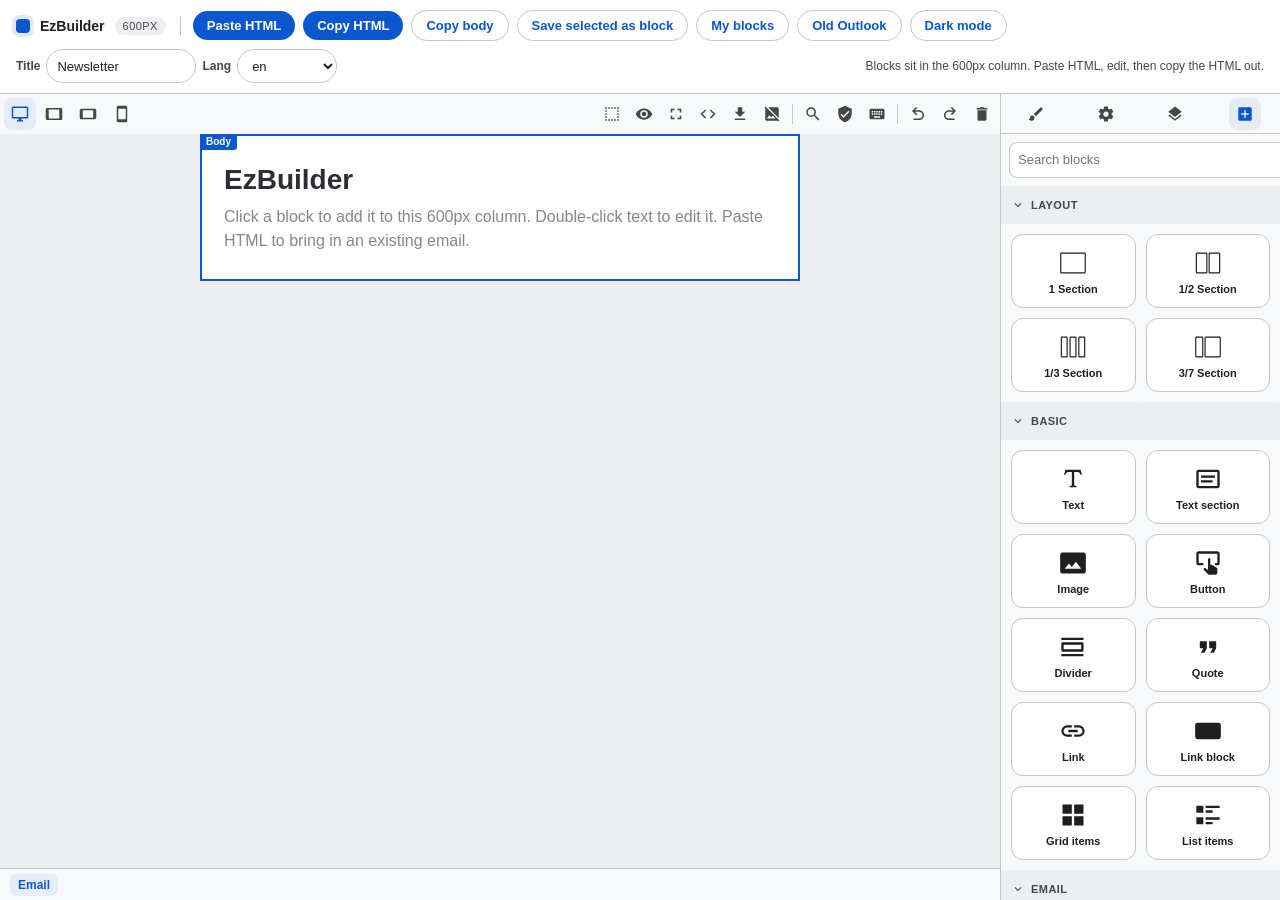
<file: index.html>
<!doctype html>
<html lang="en">
  <head>
    <meta charset="utf-8">
    <meta name="viewport" content="width=device-width, initial-scale=1">
    <title>EzBuilder</title>
    <script>
      (function () {
        var saved = '';
        try { saved = localStorage.getItem('newsletter-project-theme') || ''; } catch (err) { saved = ''; }
        var prefersDark = window.matchMedia && window.matchMedia('(prefers-color-scheme: dark)').matches;
        if (saved === 'dark' || (saved !== 'light' && prefersDark)) {
          document.documentElement.setAttribute('data-nl-theme', 'dark');
        }
      })();
    </script>
    <link rel="stylesheet" href="./css/app.css">
  </head>
  <body>
    <div id="app">
      <div id="nl-toolbar">
        <div class="brand">
          <span class="mark"></span>
          <span class="name">EzBuilder</span>
          <span class="width">600px</span>
        </div>
        <button type="button" id="nl-paste">Paste HTML</button>
        <button type="button" id="nl-copy">Copy HTML</button>
        <button type="button" id="nl-copy-body" class="secondary">Copy body</button>
        <button type="button" id="nl-save" class="secondary" title="Save the selection as one My block. Ctrl+click to select more than one.">Save selected as block</button>
        <button type="button" id="nl-mine" class="secondary">My blocks</button>
        <button type="button" id="nl-outlook" class="secondary" aria-pressed="false" aria-controls="nl-outlook-pane" title="Side preview of the Old Outlook copy of this email. Buttons are square. Copy body is unchanged.">Old Outlook</button>
        <button type="button" id="nl-theme" class="secondary" aria-pressed="false" title="Dark mode for the editor. The email page stays white.">Dark mode</button>
        <div class="nl-doc" title="Written into the head of Copy HTML. Paste HTML fills these in from the pasted email.">
          <label for="nl-email-title">Title</label>
          <input type="text" id="nl-email-title" class="nl-field" placeholder="Newsletter" maxlength="150" spellcheck="false">
          <label for="nl-email-lang">Lang</label>
          <select id="nl-email-lang" class="nl-field">
            <option value="en">en</option>
            <option value="es">es</option>
            <option value="pt">pt</option>
            <option value="fr">fr</option>
            <option value="de">de</option>
            <option value="it">it</option>
            <option value="nl">nl</option>
            <option value="custom">Custom…</option>
          </select>
          <input type="text" id="nl-email-lang-custom" class="nl-field" placeholder="es-MX" maxlength="20" spellcheck="false" aria-label="Custom language code" hidden>
        </div>
        <span class="hint">Blocks sit in the 600px column. Paste HTML, edit, then copy the HTML out.</span>
      </div>
      <div id="nl-workspace">
        <div id="ez-editor">
          <div id="ez-commands">
            <div id="ez-devices" role="toolbar" aria-label="Screen width">
              <button type="button" data-device="Desktop" title="Desktop"><svg viewBox="0 0 24 24"><path fill="currentColor" d="M21,16H3V4H21M21,2H3C1.89,2 1,2.89 1,4V16A2,2 0 0,0 3,18H10V20H8V22H16V20H14V18H21A2,2 0 0,0 23,16V4C23,2.89 22.1,2 21,2Z"/></svg></button>
              <button type="button" data-device="Tablet" title="Tablet"><svg viewBox="0 0 24 24"><path fill="currentColor" d="M19,18H5V6H19M21,4H3C1.89,4 1,4.89 1,6V18A2,2 0 0,0 3,20H21A2,2 0 0,0 23,18V6C23,4.89 22.1,4 21,4Z"/></svg></button>
              <button type="button" data-device="Mobile landscape" title="Mobile landscape"><svg viewBox="0 0 24 24"><path fill="currentColor" transform="rotate(90 12 12)" d="M17,19H7V5H17M17,1H7C5.89,1 5,1.89 5,3V21A2,2 0 0,0 7,23H17A2,2 0 0,0 19,21V3C19,1.89 18.1,1 17,1Z"/></svg></button>
              <button type="button" data-device="Mobile portrait" title="Mobile portrait"><svg viewBox="0 0 24 24"><path fill="currentColor" d="M17,19H7V5H17M17,1H7C5.89,1 5,1.89 5,3V21A2,2 0 0,0 7,23H17A2,2 0 0,0 19,21V3C19,1.89 18.1,1 17,1Z"/></svg></button>
            </div>
            <span id="ez-status" role="status"></span>
          </div>
          <div id="ez-options" role="toolbar" aria-label="Editor commands">
            <button type="button" id="ez-outlines" title="View components" aria-pressed="false"><svg viewBox="0 0 24 24"><path fill="currentColor" d="M15,5H17V3H15M15,21H17V19H15M11,5H13V3H11M19,5H21V3H19M19,9H21V7H19M19,21H21V19H19M19,13H21V11H19M19,17H21V15H19M3,5H5V3H3M3,9H5V7H3M3,13H5V11H3M3,17H5V15H3M3,21H5V19H3M11,21H13V19H11M7,21H9V19H7M7,5H9V3H7V5Z"/></svg></button>
            <button type="button" id="ez-preview" title="Preview" aria-pressed="false"><svg viewBox="0 0 24 24"><path fill="currentColor" d="M12,9A3,3 0 0,0 9,12A3,3 0 0,0 12,15A3,3 0 0,0 15,12A3,3 0 0,0 12,9M12,17A5,5 0 0,1 7,12A5,5 0 0,1 12,7A5,5 0 0,1 17,12A5,5 0 0,1 12,17M12,4.5C7,4.5 2.73,7.61 1,12C2.73,16.39 7,19.5 12,19.5C17,19.5 21.27,16.39 23,12C21.27,7.61 17,4.5 12,4.5Z"/></svg></button>
            <button type="button" id="ez-fullscreen" title="Fullscreen" aria-pressed="false"><svg viewBox="0 0 24 24"><path fill="currentColor" d="M5,5H10V7H7V10H5V5M14,5H19V10H17V7H14V5M17,14H19V19H14V17H17V14M10,17V19H5V14H7V17H10Z"/></svg></button>
            <button type="button" id="ez-code" title="Copy HTML"><svg viewBox="0 0 24 24"><path fill="currentColor" d="M14.6,16.6L19.2,12L14.6,7.4L16,6L22,12L16,18L14.6,16.6M9.4,16.6L4.8,12L9.4,7.4L8,6L2,12L8,18L9.4,16.6Z"/></svg></button>
            <button type="button" id="ez-import" title="Paste HTML"><svg viewBox="0 0 24 24"><path fill="currentColor" d="M5,20H19V18H5M19,9H15V3H9V9H5L12,16L19,9Z"/></svg></button>
            <button type="button" id="ez-images" title="Toggle images" aria-pressed="false"><svg viewBox="0 0 24 24"><path fill="currentColor" d="M21 17.2L6.8 3H19C20.1 3 21 3.9 21 5V17.2M20.7 22L19.7 21H5C3.9 21 3 20.1 3 19V4.3L2 3.3L3.3 2L22 20.7L20.7 22M16.8 18L12.9 14.1L11 16.5L8.5 13.5L5 18H16.8Z"/></svg></button>
            <span class="ez-opt-sep" aria-hidden="true"></span>
            <button type="button" id="ez-quick" title="Quick insert (Ctrl+K)" aria-haspopup="dialog"><svg viewBox="0 0 24 24"><path fill="currentColor" d="M9.5,3A6.5,6.5 0 0,1 16,9.5C16,11.11 15.41,12.59 14.44,13.73L14.71,14H15.5L20.5,19L19,20.5L14,15.5V14.71L13.73,14.44C12.59,15.41 11.11,16 9.5,16A6.5,6.5 0 0,1 3,9.5A6.5,6.5 0 0,1 9.5,3M9.5,5C7,5 5,7 5,9.5C5,12 7,14 9.5,14C12,14 14,12 14,9.5C14,7 12,5 9.5,5Z"/></svg></button>
            <button type="button" id="ez-check" title="Email check" aria-haspopup="dialog" aria-expanded="false"><svg viewBox="0 0 24 24"><path fill="currentColor" d="M12,1L3,5V11C3,16.55 6.84,21.74 12,23C17.16,21.74 21,16.55 21,11V5L12,1M10,17L6,13L7.41,11.59L10,14.17L16.59,7.58L18,9L10,17Z"/></svg><span class="ez-count" id="ez-check-count" hidden></span></button>
            <button type="button" id="ez-keys" title="Keyboard shortcuts (?)" aria-haspopup="dialog"><svg viewBox="0 0 24 24"><path fill="currentColor" d="M19,10H17V8H19M19,13H17V11H19M16,10H14V8H16M16,13H14V11H16M16,17H8V15H16M7,10H5V8H7M7,13H5V11H7M8,11H10V13H8M8,8H10V10H8M11,11H13V13H11M11,8H13V10H11M20,5H4C2.89,5 2,5.89 2,7V17A2,2 0 0,0 4,19H20A2,2 0 0,0 22,17V7C22,5.89 21.1,5 20,5Z"/></svg></button>
            <span class="ez-opt-sep" aria-hidden="true"></span>
            <button type="button" id="ez-undo" title="Undo"><svg viewBox="0 0 24 24"><path fill="currentColor" d="M20 13.5C20 17.09 17.09 20 13.5 20H6V18H13.5C16 18 18 16 18 13.5S16 9 13.5 9H7.83L10.91 12.09L9.5 13.5L4 8L9.5 2.5L10.92 3.91L7.83 7H13.5C17.09 7 20 9.91 20 13.5Z"/></svg></button>
            <button type="button" id="ez-redo" title="Redo"><svg viewBox="0 0 24 24"><path fill="currentColor" d="M10.5 18H18V20H10.5C6.91 20 4 17.09 4 13.5S6.91 7 10.5 7H16.17L13.08 3.91L14.5 2.5L20 8L14.5 13.5L13.09 12.09L16.17 9H10.5C8 9 6 11 6 13.5S8 18 10.5 18Z"/></svg></button>
            <button type="button" id="ez-clear" title="Clear canvas"><svg viewBox="0 0 24 24"><path fill="currentColor" d="M19,4H15.5L14.5,3H9.5L8.5,4H5V6H19M6,19A2,2 0 0,0 8,21H16A2,2 0 0,0 18,19V7H6V19Z"/></svg></button>
          </div>
          <div id="ez-views" role="tablist" aria-label="Block details">
            <button type="button" id="ez-tab-edit" data-tab="edit" role="tab" aria-controls="ez-panel-edit" title="Edit"><svg viewBox="0 0 24 24"><path fill="currentColor" d="M20.71,4.63L19.37,3.29C19,2.9 18.35,2.9 17.96,3.29L9,12.25L11.75,15L20.71,6.04C21.1,5.65 21.1,5 20.71,4.63M7,14A3,3 0 0,0 4,17C4,18.31 2.84,19 2,19C2.92,20.22 4.5,21 6,21A4,4 0 0,0 10,17A3,3 0 0,0 7,14Z"/></svg></button>
            <button type="button" id="ez-tab-config" data-tab="config" role="tab" aria-controls="ez-panel-config" title="Config"><svg viewBox="0 0 24 24"><path fill="currentColor" d="M12,15.5A3.5,3.5 0 0,1 8.5,12A3.5,3.5 0 0,1 12,8.5A3.5,3.5 0 0,1 15.5,12A3.5,3.5 0 0,1 12,15.5M19.43,12.97C19.47,12.65 19.5,12.33 19.5,12C19.5,11.67 19.47,11.34 19.43,11L21.54,9.37C21.73,9.22 21.78,8.95 21.66,8.73L19.66,5.27C19.54,5.05 19.27,4.96 19.05,5.05L16.56,6.05C16.04,5.66 15.5,5.32 14.87,5.07L14.5,2.42C14.46,2.18 14.25,2 14,2H10C9.75,2 9.54,2.18 9.5,2.42L9.13,5.07C8.5,5.32 7.96,5.66 7.44,6.05L4.95,5.05C4.73,4.96 4.46,5.05 4.34,5.27L2.34,8.73C2.21,8.95 2.27,9.22 2.46,9.37L4.57,11C4.53,11.34 4.5,11.67 4.5,12C4.5,12.33 4.53,12.65 4.57,12.97L2.46,14.63C2.27,14.78 2.21,15.05 2.34,15.27L4.34,18.73C4.46,18.95 4.73,19.03 4.95,18.95L7.44,17.94C7.96,18.34 8.5,18.68 9.13,18.93L9.5,21.58C9.54,21.82 9.75,22 10,22H14C14.25,22 14.46,21.82 14.5,21.58L14.87,18.93C15.5,18.67 16.04,18.34 16.56,17.94L19.05,18.95C19.27,19.03 19.54,18.95 19.66,18.73L21.66,15.27C21.78,15.05 21.73,14.78 21.54,14.63L19.43,12.97Z"/></svg></button>
            <button type="button" id="ez-tab-layers" data-tab="layers" role="tab" aria-controls="ez-panel-layers" title="Layers"><svg viewBox="0 0 24 24"><path fill="currentColor" d="M12,16L19.36,10.27L21,9L12,2L3,9L4.63,10.27M12,18.54L4.62,12.81L3,14.07L12,21.07L21,14.07L19.37,12.8L12,18.54Z"/></svg></button>
            <button type="button" id="ez-tab-blocks" data-tab="blocks" class="is-on" role="tab" aria-controls="ez-panel-blocks" title="Blocks"><svg viewBox="0 0 24 24"><path fill="currentColor" d="M17,13H13V17H11V13H7V11H11V7H13V11H17M19,3H5C3.89,3 3,3.89 3,5V19A2,2 0 0,0 5,21H19A2,2 0 0,0 21,19V5C21,3.89 20.1,3 19,3Z"/></svg></button>
          </div>
          <div id="ez-views-body">
            <div id="ez-panel-edit" class="ez-panel" role="tabpanel" hidden></div>
            <div id="ez-panel-config" class="ez-panel" role="tabpanel" hidden></div>
            <div id="ez-panel-layers" class="ez-panel" role="tabpanel" hidden></div>
            <div id="ez-panel-blocks" class="ez-panel" role="tabpanel"></div>
          </div>
          <button type="button" id="ez-preview-off" title="Exit preview (Esc)" aria-label="Exit preview" hidden><svg viewBox="0 0 24 24"><path fill="currentColor" d="M11.83,9L15,12.16C15,12.11 15,12.05 15,12A3,3 0 0,0 12,9C11.94,9 11.89,9 11.83,9M7.53,9.8L9.08,11.35C9.03,11.56 9,11.77 9,12A3,3 0 0,0 12,15C12.22,15 12.44,14.97 12.65,14.92L14.2,16.47C13.53,16.8 12.79,17 12,17A5,5 0 0,1 7,12C7,11.21 7.2,10.47 7.53,9.8M2,4.27L4.28,6.55L4.73,7C3.08,8.3 1.78,10 1,12C2.73,16.39 7,19.5 12,19.5C13.55,19.5 15.03,19.2 16.38,18.66L16.81,19.08L19.73,22L21,20.73L3.27,3M12,7A5,5 0 0,1 17,12C17,12.64 16.87,13.26 16.64,13.82L19.57,16.75C21.07,15.5 22.27,13.86 23,12C21.27,7.61 17,4.5 12,4.5C10.6,4.5 9.26,4.75 8,5.2L10.17,7.35C10.74,7.13 11.35,7 12,7Z"/></svg></button>
          <nav id="ez-crumbs" aria-label="Selected block path"></nav>
          <div id="ez-canvas-wrap">
            <iframe id="ez-frame" title="Email canvas"></iframe>
          </div>
        </div>
        <aside id="nl-outlook-pane" hidden>
          <div class="nl-outlook-bar">
            <div class="nl-outlook-title">
              <strong>Old Outlook</strong>
              <button type="button" id="nl-outlook-close" aria-label="Close Old Outlook preview">×</button>
            </div>
            <span>Square buttons. This is the Outlook copy of the email, not a live Word window.</span>
          </div>
          <iframe id="nl-outlook-frame" title="Old Outlook preview" sandbox="allow-same-origin"></iframe>
        </aside>
      </div>
    </div>
    <div id="ez-toasts" aria-live="polite" aria-atomic="false"></div>
    <div id="ez-modal" hidden>
      <div class="ez-mdl-dialog" role="dialog" aria-modal="true">
        <div class="ez-modal-bar">
          <strong id="ez-modal-title">Paste HTML</strong>
          <button type="button" id="ez-modal-x" aria-label="Close">×</button>
        </div>
        <div id="ez-modal-body"></div>
      </div>
    </div>
    <script src="./js/blocks.js"></script>
    <script src="./js/mail.js"></script>
    <script src="./js/editor.js"></script>
    <script src="./js/studio.js"></script>
    <script>
      (function () {
        var key = 'newsletter-project-theme';
        var root = document.documentElement;
        var button = document.getElementById('nl-theme');
        function darkOn() { return root.getAttribute('data-nl-theme') === 'dark'; }
        function paintButton() {
          if (!button) return;
          var on = darkOn();
          button.setAttribute('aria-pressed', on ? 'true' : 'false');
          button.classList.toggle('is-on', on);
        }
        function setTheme(on) {
          if (on) root.setAttribute('data-nl-theme', 'dark');
          else root.removeAttribute('data-nl-theme');
          try { localStorage.setItem(key, on ? 'dark' : 'light'); } catch (err) {}
          paintButton();
          document.dispatchEvent(new CustomEvent('nl-theme'));
        }
        paintButton();
        if (button) button.addEventListener('click', function () { setTheme(!darkOn()); });
      })();
    </script>
  </body>
</html>
</file>
<file: css/app.css>
:root {
  --nl-primary: #0b57d0;
  --nl-on-primary: #ffffff;
  --nl-primary-container: #d3e3fd;
  --nl-surface: #f8f9fa;
  --nl-surface-low: #f3f4f6;
  --nl-surface-container: #eceef1;
  --nl-surface-high: #e3e5e8;
  --nl-on-surface: #1f1f1f;
  --nl-on-surface-variant: #444746;
  --nl-outline: #747775;
  --nl-outline-variant: #c4c7c5;
  --nl-on-primary-container: #041e49;
  --nl-primary-hover: #0842a0;
  --nl-primary-soft: rgba(11, 87, 208, 0.08);
  --nl-primary-ring: rgba(11, 87, 208, 0.12);
  --nl-toolbar-bg: #fff;
  --nl-block: #fff;
  --nl-block-hover: #eef3fd;
  --nl-field: #fff;
  --nl-canvas: #eceef1;
  --nl-danger: #b3261e;
  --nl-font: Roboto, "Segoe UI", Helvetica, Arial, sans-serif;
}

html[data-nl-theme="dark"] {
  color-scheme: dark;
  --nl-primary: #a8c7fa;
  --nl-on-primary: #062e6f;
  --nl-primary-container: #0842a0;
  --nl-on-primary-container: #d3e3fd;
  --nl-primary-hover: #d3e3fd;
  --nl-primary-soft: rgba(168, 199, 250, 0.16);
  --nl-primary-ring: rgba(168, 199, 250, 0.2);
  --nl-surface: #111318;
  --nl-surface-low: #191c22;
  --nl-surface-container: #1e2128;
  --nl-surface-high: #282b33;
  --nl-on-surface: #e3e2e6;
  --nl-on-surface-variant: #c4c6cf;
  --nl-outline: #8e9099;
  --nl-outline-variant: #44474e;
  --nl-toolbar-bg: #191c22;
  --nl-block: #1e2128;
  --nl-block-hover: #2a3348;
  --nl-field: #111318;
  --nl-canvas: #1e2128;
}

html, body, #app {
  height: 100%;
  margin: 0;
  background: var(--nl-surface);
  color: var(--nl-on-surface);
  font-family: var(--nl-font);
}

#app {
  display: flex;
  flex-direction: column;
  min-height: 0;
}

#nl-toolbar {
  display: flex;
  flex-wrap: wrap;
  gap: 8px;
  align-items: center;
  padding: 10px 16px;
  background: var(--nl-toolbar-bg);
  border-bottom: 1px solid var(--nl-outline-variant);
}

#nl-toolbar .brand {
  display: flex;
  align-items: center;
  gap: 10px;
  margin-right: 4px;
  padding-right: 14px;
  border-right: 1px solid var(--nl-outline-variant);
}

#nl-toolbar .mark {
  width: 14px;
  height: 14px;
  border-radius: 4px;
  background: var(--nl-primary);
  box-shadow: 0 0 0 4px var(--nl-primary-ring);
}

#nl-toolbar .name { font-size: 14px; font-weight: 650; }
#nl-toolbar .width {
  font-size: 11px;
  letter-spacing: 0.04em;
  text-transform: uppercase;
  color: var(--nl-on-surface-variant);
  background: var(--nl-surface-container);
  border-radius: 999px;
  padding: 3px 8px;
}

#nl-toolbar button, .nl-btn {
  background: var(--nl-primary);
  color: var(--nl-on-primary);
  border: 0;
  border-radius: 20px;
  padding: 8px 14px;
  cursor: pointer;
  font: 600 13px/1 var(--nl-font);
}

#nl-toolbar button:hover, .nl-btn:hover { background: var(--nl-primary-hover); }

#nl-toolbar button.secondary {
  background: transparent;
  color: var(--nl-primary);
  border: 1px solid var(--nl-outline-variant);
}

#nl-toolbar button.secondary:hover,
#nl-toolbar button.secondary.is-on {
  background: var(--nl-primary-soft);
}

#nl-toolbar button.secondary.is-on {
  background: var(--nl-primary-container);
  border-color: var(--nl-primary);
  color: var(--nl-on-primary-container);
}

#nl-toolbar .nl-doc {
  display: flex;
  align-items: center;
  gap: 6px;
  color: var(--nl-on-surface-variant);
  font: 600 12px/1 var(--nl-font);
}

#nl-toolbar .nl-doc input,
#nl-toolbar .nl-doc select {
  height: 34px;
  padding: 0 10px;
  border-radius: 20px;
  font-weight: 400;
}

#nl-email-title { width: 150px; }
#nl-email-lang-custom { width: 72px; }
#nl-email-lang-custom[hidden] { display: none; }
#nl-email-lang-custom[aria-invalid="true"] { border-color: var(--nl-danger); }

#nl-toolbar .hint {
  margin-left: auto;
  color: var(--nl-on-surface-variant);
  font-size: 12px;
}

#nl-workspace {
  flex: 1;
  min-height: 0;
  display: flex;
  align-items: stretch;
}

#ez-editor {
  position: relative;
  flex: 1;
  min-width: 0;
  min-height: 0;
  background: var(--nl-surface);
  color: var(--nl-on-surface);
}

#ez-commands,
#ez-options,
#ez-views,
#ez-views-body {
  box-shadow: none;
  background: var(--nl-surface);
}

#ez-commands {
  position: absolute;
  left: 0;
  top: 0;
  z-index: 4;
  display: flex;
  align-items: center;
  width: calc(100% - 280px);
  height: 40px;
  padding: 0 150px 0 4px;
  box-sizing: border-box;
}

#ez-options {
  position: absolute;
  top: 0;
  right: 280px;
  z-index: 5;
  display: flex;
  align-items: center;
  height: 40px;
  padding-right: 2px;
}

#ez-views {
  position: absolute;
  top: 0;
  right: 0;
  z-index: 5;
  display: flex;
  align-items: center;
  justify-content: space-around;
  width: 280px;
  height: 40px;
  border-bottom: 1px solid var(--nl-outline-variant);
  border-left: 1px solid var(--nl-outline-variant);
  box-sizing: border-box;
}

#ez-views-body {
  position: absolute;
  top: 40px;
  right: 0;
  z-index: 4;
  width: 280px;
  height: calc(100% - 40px);
  border-left: 1px solid var(--nl-outline-variant);
  box-sizing: border-box;
  overflow: hidden;
}

#ez-canvas-wrap {
  position: absolute;
  left: 0;
  top: 40px;
  width: calc(100% - 280px);
  height: calc(100% - 72px);
  overflow: auto;
  background: var(--nl-canvas);
}

#ez-editor.is-preview #ez-commands,
#ez-editor.is-preview #ez-options,
#ez-editor.is-preview #ez-views,
#ez-editor.is-preview #ez-crumbs,
#ez-editor.is-preview #ez-views-body {
  display: none !important;
}

#ez-preview-off[hidden] { display: none !important; }
#ez-preview-off {
  position: absolute;
  top: 10px;
  left: 10px;
  z-index: 20;
  width: 36px;
  height: 36px;
  padding: 6px;
  border: 1px solid var(--nl-outline-variant);
  border-radius: 6px;
  background: var(--nl-toolbar-bg);
  color: var(--nl-on-surface);
  cursor: pointer;
  box-shadow: 0 2px 8px rgba(0, 0, 0, 0.18);
}
#ez-preview-off svg { width: 22px; height: 22px; display: block; }

#ez-editor.is-preview #ez-canvas-wrap {
  top: 0;
  width: 100%;
  height: 100%;
}

#ez-devices { display: flex; align-items: center; gap: 2px; }

#ez-commands button,
#ez-options button,
#ez-views button {
  display: inline-flex;
  align-items: center;
  justify-content: center;
  width: 32px;
  height: 32px;
  padding: 0;
  border: 0;
  border-radius: 8px;
  background: transparent;
  color: var(--nl-on-surface-variant);
  cursor: pointer;
}

#ez-commands button svg,
#ez-options button svg,
#ez-views button svg {
  width: 18px;
  height: 18px;
  display: block;
}

#ez-commands button:hover,
#ez-options button:hover,
#ez-views button:hover { color: var(--nl-primary); }

#ez-commands button.is-on,
#ez-options button.is-on,
#ez-views button.is-on {
  color: var(--nl-primary);
  background: var(--nl-primary-soft);
  box-shadow: none;
}

/* Kept for screen readers; the toasts show the same notes on screen. */
#ez-status {
  position: absolute;
  width: 1px;
  height: 1px;
  overflow: hidden;
  clip: rect(0 0 0 0);
  white-space: nowrap;
}

#ez-frame {
  width: 100%;
  height: 100%;
  border: 0;
  background: transparent;
  display: block;
}

#ez-frame.is-fixed {
  width: var(--ez-device, 480px);
  max-width: calc(100% - 24px);
  margin: 16px auto;
  height: calc(100% - 32px);
  background: #fff;
  box-shadow: 0 1px 4px rgba(0, 0, 0, 0.18);
}

.ez-panel {
  height: 100%;
  overflow: auto;
  box-sizing: border-box;
}

.ez-panel[hidden] { display: none !important; }

#ez-panel-edit,
#ez-panel-layers,
#ez-panel-blocks { padding: 0; }

#ez-panel-config { padding: 10px 8px 18px; }

#ez-views-body::-webkit-scrollbar,
.ez-panel::-webkit-scrollbar { width: 10px; }

#ez-views-body::-webkit-scrollbar-thumb,
.ez-panel::-webkit-scrollbar-thumb {
  background: var(--nl-outline-variant);
  border-radius: 99px;
}

.ez-sector { border-bottom: 1px solid var(--nl-outline-variant); }

.ez-sector-title,
.ez-category-title {
  display: flex;
  align-items: center;
  gap: 6px;
  width: 100%;
  margin: 0;
  padding: 12px 10px;
  border: 0;
  background: var(--nl-surface-container);
  color: var(--nl-on-surface-variant);
  text-align: left;
  cursor: pointer;
  font: 650 11px/1 var(--nl-font);
  letter-spacing: 0.04em;
  text-transform: uppercase;
}

.ez-sector-title svg,
.ez-category-title svg {
  width: 14px;
  height: 14px;
  flex: 0 0 auto;
  fill: currentColor;
  transition: transform 0.12s ease;
}

.ez-sector-title svg.is-shut,
.ez-category-title svg.is-shut { transform: rotate(-90deg); }

.ez-sector-body {
  display: flex;
  flex-wrap: wrap;
  align-content: flex-start;
  padding: 8px 4px 2px;
  box-sizing: border-box;
}

.ez-sector-body[hidden],
.ez-blocks-grid[hidden] { display: none !important; }

.ez-sector-body > .ez-note {
  width: 100%;
  margin: 0 6px 8px;
  box-sizing: border-box;
}

#ez-panel-edit .ez-field {
  width: 50%;
  box-sizing: border-box;
  margin: 0 0 8px;
  padding: 0 5px;
}

#ez-panel-edit .ez-field.ez-wide { width: 100%; }

#ez-panel-edit .nl-field,
#ez-panel-config .nl-field {
  height: 28px;
  padding: 4px 8px;
  font-size: 12px;
}

#ez-panel-config .ez-field {
  display: flex;
  flex-direction: row;
  align-items: center;
  gap: 8px;
  margin: 0 0 8px;
}

#ez-panel-config .ez-field > span {
  flex: 0 0 38%;
  min-width: 0;
}

#ez-panel-config .ez-field > .nl-field,
#ez-panel-config .ez-field > .ez-color,
#ez-panel-config .ez-field > .ez-row,
#ez-panel-config .ez-field > .ez-control {
  flex: 1;
  min-width: 0;
}

#ez-panel-config .nl-btn,
#ez-panel-config .ez-danger {
  width: 100%;
  margin-top: 6px;
}

.ez-sides {
  display: grid;
  grid-template-columns: repeat(4, 1fr);
  gap: 4px;
}

.ez-sides input { text-align: center; padding: 4px 2px; }

.ez-radios {
  display: flex;
  overflow: hidden;
  border: 1px solid var(--nl-outline-variant);
  border-radius: 8px;
  background: var(--nl-field);
}

.ez-radios button {
  flex: 1;
  height: 28px;
  border: 0;
  border-right: 1px solid var(--nl-outline-variant);
  background: transparent;
  color: var(--nl-on-surface-variant);
  cursor: pointer;
  font: 600 11px/1 var(--nl-font);
}

.ez-radios button:last-child { border-right: 0; }

.ez-radios button svg {
  width: 16px;
  height: 16px;
  display: block;
  margin: 0 auto;
  fill: currentColor;
}

.ez-radios button.is-on {
  background: var(--nl-primary-soft);
  color: var(--nl-primary);
}

.ez-layer {
  display: flex;
  align-items: center;
  gap: 2px;
  width: 100%;
  min-height: 28px;
  padding-right: 4px;
  box-sizing: border-box;
}

.ez-layer:hover { background: var(--nl-surface-low); }
.ez-layer.is-on { background: var(--nl-primary-soft); }
.ez-layer.is-before { box-shadow: inset 0 2px 0 var(--nl-primary); }
.ez-layer.is-after { box-shadow: inset 0 -2px 0 var(--nl-primary); }
.ez-layer.is-into { box-shadow: inset 0 0 0 2px var(--nl-primary); }
.ez-layer[draggable="true"] { cursor: grab; }

.ez-twist, .ez-layer-name, .ez-eye {
  border: 0;
  background: transparent;
  color: inherit;
  cursor: pointer;
  font: 12px/1.3 var(--nl-font);
}

.ez-twist { width: 18px; padding: 4px 0; color: var(--nl-on-surface-variant); }
.ez-layer-name { flex: 1; text-align: left; padding: 4px; }
.ez-layer.is-on .ez-layer-name { color: var(--nl-primary); font-weight: 650; }

.ez-eye {
  width: 22px;
  height: 22px;
  padding: 0;
  color: var(--nl-on-surface-variant);
}

.ez-eye svg { width: 15px; height: 15px; display: block; margin: 0 auto; fill: currentColor; }
.ez-eye.is-off { opacity: 0.35; }

.ez-block-search {
  display: block;
  width: calc(100% - 16px);
  margin: 8px;
  box-sizing: border-box;
}

.ez-blocks-grid {
  display: flex;
  flex-wrap: wrap;
  padding: 5px;
  box-sizing: border-box;
}

.ez-block {
  display: flex;
  flex-direction: column;
  align-items: center;
  justify-content: center;
  gap: 6px;
  width: calc(50% - 10px);
  margin: 5px;
  min-height: 74px;
  padding: 12px 8px 10px;
  box-sizing: border-box;
  border-radius: 12px;
  border: 1px solid var(--nl-outline-variant);
  background: var(--nl-block);
  color: var(--nl-on-surface);
  cursor: grab;
  font: 600 11px/1.2 var(--nl-font);
}

.ez-block svg { width: 28px; height: 28px; display: block; }

.ez-block-label { text-align: center; }

.ez-block:hover {
  border-color: var(--nl-primary);
  background: var(--nl-block-hover);
  color: var(--nl-primary);
}

.ez-block-mine {
  width: calc(100% - 10px);
  min-height: 44px;
  flex-direction: row;
  justify-content: flex-start;
  gap: 10px;
  padding: 8px 12px;
}

.ez-block-mine .ez-block-label { text-align: left; }

.ez-danger {
  background: transparent;
  color: var(--nl-danger);
  border: 1px solid var(--nl-outline-variant);
  border-radius: 999px;
  padding: 8px 10px;
  cursor: pointer;
  font: 600 12px/1 var(--nl-font);
}

.nl-field, .ez-field input, .ez-field select, .ez-field textarea {
  width: 100%;
  box-sizing: border-box;
  background: var(--nl-field);
  color: var(--nl-on-surface);
  border: 1px solid var(--nl-outline-variant);
  border-radius: 8px;
  padding: 8px;
  font: 13px/1.4 var(--nl-font);
}

.ez-field {
  display: flex;
  flex-direction: column;
  gap: 4px;
  margin: 0 0 10px;
  font-size: 12px;
  color: var(--nl-on-surface-variant);
}

.ez-field-title,
.ez-side-label {
  font-size: 11px;
  line-height: 1.2;
  color: var(--nl-on-surface-variant);
}

.ez-side-label {
  font-size: 10px;
  letter-spacing: 0.04em;
  text-transform: uppercase;
}

.ez-control {
  position: relative;
  display: flex;
  align-items: stretch;
  min-width: 0;
  background: var(--nl-field);
  border: 1px solid var(--nl-outline-variant);
  border-radius: 8px;
  overflow: hidden;
}

.ez-field .ez-control input,
.ez-field .ez-control select {
  width: 100%;
  min-width: 0;
  height: 28px;
  margin: 0;
  border: 0;
  border-radius: 0;
  background: transparent;
  color: var(--nl-on-surface);
  padding: 4px 8px;
  font: 12px/1.3 var(--nl-font);
  box-sizing: border-box;
}

.ez-field .ez-control input[type="number"] {
  -moz-appearance: textfield;
  appearance: textfield;
}

.ez-field .ez-control input[type="number"]::-webkit-outer-spin-button,
.ez-field .ez-control input[type="number"]::-webkit-inner-spin-button {
  -webkit-appearance: none;
  margin: 0;
}

.ez-select select,
.ez-unit select {
  cursor: pointer;
  appearance: none;
  -webkit-appearance: none;
}

.ez-select select { padding-right: 22px; }

.ez-unit input { flex: 1; padding-right: 2px; }

.ez-unit select,
.ez-unit-fixed {
  flex: 0 0 46px;
  width: 46px !important;
  border-left: 1px solid var(--nl-outline-variant) !important;
  padding: 0 14px 0 4px !important;
  text-align: left;
}

.ez-unit-fixed {
  display: flex;
  align-items: center;
  color: var(--nl-on-surface-variant);
  font: 11px/1 var(--nl-font);
}

.ez-unit-lock:after { display: none; }

.ez-select:after,
.ez-unit:after {
  content: "";
  position: absolute;
  right: 7px;
  top: 50%;
  width: 0;
  height: 0;
  margin-top: -2px;
  border-left: 4px solid transparent;
  border-right: 4px solid transparent;
  border-top: 5px solid var(--nl-on-surface-variant);
  pointer-events: none;
}

.ez-color-field input[type="color"] {
  flex: 0 0 28px;
  width: 28px !important;
  height: 28px;
  padding: 3px !important;
  border: 0;
  border-left: 1px solid var(--nl-outline-variant) !important;
  background: transparent;
  cursor: pointer;
}

.ez-asset-btn {
  flex: 0 0 30px;
  width: 30px;
  border: 0;
  border-left: 1px solid var(--nl-outline-variant);
  background: transparent;
  color: var(--nl-on-surface-variant);
  cursor: pointer;
  padding: 0;
}

.ez-asset-btn svg { width: 16px; height: 16px; display: block; margin: 0 auto; fill: currentColor; }
.ez-asset-btn:hover { color: var(--nl-primary); background: var(--nl-primary-soft); }

.ez-sides {
  display: grid;
  grid-template-columns: 1fr 1fr;
  gap: 6px 8px;
}

.ez-side { display: flex; flex-direction: column; gap: 3px; min-width: 0; }

.ez-color { display: flex; gap: 6px; align-items: center; }
.ez-color input[type="color"] { width: 36px; height: 32px; padding: 0; border: 0; background: transparent; }
.ez-color .nl-field { flex: 1; }

.ez-am { display: flex; flex-direction: column; gap: 12px; min-width: 0; }
.ez-am-add { display: flex; gap: 8px; align-items: stretch; width: 100%; }
.ez-am-add .ez-am-url { flex: 1 1 auto; min-width: 0; border-radius: 10px; transition: border-color .14s ease, box-shadow .14s ease; }
.ez-am-add .ez-am-url:focus-within { border-color: var(--nl-primary); box-shadow: 0 0 0 3px var(--nl-primary-ring, rgba(11, 87, 208, .2)); }
.ez-am-add .ez-am-url input {
  flex: 1 1 auto;
  width: 100%;
  min-width: 0;
  height: 38px;
  margin: 0;
  padding: 0 12px;
  border: 0;
  outline: 0;
  background: transparent;
  color: var(--nl-on-surface);
  font: 13px/1.3 var(--nl-font);
  box-sizing: border-box;
}
.ez-am-add .ez-am-url input:focus-visible { outline: 0; }
.ez-am-add .nl-btn { flex: 0 0 auto; white-space: nowrap; }
.ez-am-bar { display: flex; align-items: center; justify-content: space-between; gap: 10px; min-height: 30px; }
.ez-am-bar[hidden] { display: none; }
.ez-am-count { color: var(--nl-on-surface-variant); font-size: 12px; }
.ez-am-search {
  width: 220px;
  height: 30px;
  padding: 0 10px;
  box-sizing: border-box;
  border: 1px solid var(--nl-outline-variant);
  border-radius: 8px;
  background: var(--nl-field);
  color: var(--nl-on-surface);
  font: 12px var(--nl-font);
}
.ez-am-search[hidden] { display: none; }

.ez-am-grid {
  display: grid;
  grid-template-columns: repeat(auto-fill, minmax(150px, 1fr));
  gap: 12px;
  max-height: 46vh;
  overflow: auto;
  padding: 2px;
}
.ez-am-grid:empty { display: none; }

.ez-am-card {
  position: relative;
  min-width: 0;
  border: 1px solid var(--nl-outline-variant);
  border-radius: 12px;
  background: var(--nl-surface);
  overflow: hidden;
  transition: border-color .14s ease, box-shadow .14s ease, transform .14s ease;
}
.ez-am-card:hover { border-color: var(--nl-primary); box-shadow: 0 4px 14px rgba(0, 0, 0, .12); transform: translateY(-1px); }
.ez-am-pick {
  display: flex;
  flex-direction: column;
  width: 100%;
  padding: 0;
  border: 0;
  background: transparent;
  color: inherit;
  font: inherit;
  text-align: left;
  cursor: pointer;
}
.ez-am-pick:focus-visible { outline: 2px solid var(--nl-primary); outline-offset: -2px; border-radius: 12px; }
.ez-am-thumb {
  position: relative;
  display: flex;
  align-items: center;
  justify-content: center;
  height: 112px;
  padding: 8px;
  box-sizing: border-box;
  /* checkerboard so transparent PNGs read clearly */
  background-color: #fff;
  background-image:
    linear-gradient(45deg, #eceef1 25%, transparent 25%),
    linear-gradient(-45deg, #eceef1 25%, transparent 25%),
    linear-gradient(45deg, transparent 75%, #eceef1 75%),
    linear-gradient(-45deg, transparent 75%, #eceef1 75%);
  background-size: 14px 14px;
  background-position: 0 0, 0 7px, 7px -7px, -7px 0;
  border-bottom: 1px solid var(--nl-outline-variant);
}
.ez-am-img {
  display: block;
  width: 100%;
  height: 100%;
  object-fit: contain;
  opacity: 0;
  transition: opacity .2s ease;
}
.ez-am-thumb.is-loaded .ez-am-img { opacity: 1; }
.ez-am-thumb.is-broken .ez-am-img { display: none; }
.ez-am-thumb.is-broken { background: var(--nl-surface-high); }
.ez-am-thumb.is-broken::after {
  content: "Image unavailable";
  color: var(--nl-on-surface-variant);
  font-size: 11px;
}
.ez-am-used {
  position: absolute;
  left: 6px;
  bottom: 6px;
  padding: 1px 7px;
  border-radius: 10px;
  background: rgba(11, 87, 208, .9);
  color: #fff;
  font: 600 10px/16px var(--nl-font);
}
.ez-am-name,
.ez-am-dim {
  display: block;
  overflow: hidden;
  white-space: nowrap;
  text-overflow: ellipsis;
}
.ez-am-pick .ez-am-name { padding: 8px 10px 0; font-size: 12px; font-weight: 600; color: var(--nl-on-surface); }
.ez-am-pick .ez-am-dim { padding: 2px 10px 9px; font-size: 11px; color: var(--nl-on-surface-variant); }
.ez-am-tools {
  position: absolute;
  top: 6px;
  right: 6px;
  display: flex;
  gap: 4px;
  opacity: .0;
  transition: opacity .14s ease;
}
.ez-am-card:hover .ez-am-tools,
.ez-am-card:focus-within .ez-am-tools { opacity: 1; }
@media (hover: none) { .ez-am-tools { opacity: 1; } }
.ez-am-tools button {
  width: 28px;
  height: 28px;
  padding: 5px;
  border: 0;
  border-radius: 8px;
  background: rgba(20, 22, 26, .72);
  color: #fff;
  cursor: pointer;
  backdrop-filter: blur(4px);
}
.ez-am-tools button svg { display: block; width: 18px; height: 18px; }
.ez-am-tools .ez-am-del:hover { background: #b3261e; }
.ez-am-tools .ez-am-zoom:hover { background: #0b57d0; }

.ez-am-view {
  display: grid;
  grid-template-columns: minmax(0, 1.4fr) minmax(0, 1fr);
  gap: 16px;
  padding: 12px;
  border: 1px solid var(--nl-outline-variant);
  border-radius: 14px;
  background: var(--nl-surface);
}
.ez-am-view[hidden] { display: none; }
.ez-am-view:not([hidden]) ~ .ez-am-drop { display: none; }
.ez-am:has(.ez-am-view:not([hidden])) > .ez-am-grid,
.ez-am:has(.ez-am-view:not([hidden])) > .ez-am-bar,
.ez-am:has(.ez-am-view:not([hidden])) > .ez-am-empty { display: none; }
.ez-am-stage {
  display: flex;
  align-items: center;
  justify-content: center;
  min-height: 220px;
  max-height: 46vh;
  padding: 10px;
  border-radius: 10px;
  background-color: #fff;
  background-image:
    linear-gradient(45deg, #eceef1 25%, transparent 25%),
    linear-gradient(-45deg, #eceef1 25%, transparent 25%),
    linear-gradient(45deg, transparent 75%, #eceef1 75%),
    linear-gradient(-45deg, transparent 75%, #eceef1 75%);
  background-size: 16px 16px;
  background-position: 0 0, 0 8px, 8px -8px, -8px 0;
}
.ez-am-stage img { max-width: 100%; max-height: calc(46vh - 20px); object-fit: contain; }
.ez-am-stage.is-broken img { display: none; }
.ez-am-meta { display: flex; flex-direction: column; gap: 8px; min-width: 0; }
.ez-am-meta strong { font-size: 14px; overflow-wrap: anywhere; }
.ez-am-meta .ez-am-dim { color: var(--nl-on-surface-variant); font-size: 12px; }
.ez-am-src {
  width: 100%;
  box-sizing: border-box;
  padding: 7px 10px;
  border: 1px solid var(--nl-outline-variant);
  border-radius: 8px;
  background: var(--nl-field);
  color: var(--nl-on-surface-variant);
  font: 12px var(--nl-font);
}
.ez-am-actions { display: flex; flex-wrap: wrap; gap: 8px; margin-top: auto; }
.ez-am-actions .ez-am-use { margin-left: auto; }
.ez-am-actions .ez-am-view-del:hover { color: #b3261e; border-color: #b3261e; }

.ez-am-drop {
  position: relative;
  margin-top: 12px;
  padding: 22px 12px;
  border: 1px dashed var(--nl-outline-variant);
  border-radius: 8px;
  text-align: center;
  color: var(--nl-on-surface-variant);
  font-size: 13px;
}

.ez-am-drop.is-over { border-color: var(--nl-primary); background: var(--nl-primary-soft); }

.ez-am-drop input[type="file"] {
  position: absolute;
  inset: 0;
  opacity: 0;
  cursor: pointer;
}

.ez-am-empty { margin: 12px 0 0; }

.ez-row { display: flex; gap: 6px; }
.ez-row > * { flex: 1; }

.ez-danger { color: var(--nl-danger); border-color: var(--nl-outline-variant); width: 100%; }

#nl-outlook-pane {
  flex: 0 0 380px;
  width: 380px;
  min-width: 0;
  min-height: 0;
  display: flex;
  flex-direction: column;
  background: var(--nl-surface-container);
  border-left: 1px solid var(--nl-outline-variant);
}

#nl-outlook-pane[hidden] { display: none !important; }

.nl-outlook-bar {
  display: flex;
  flex-direction: column;
  gap: 2px;
  padding: 8px 10px 8px 12px;
  background: var(--nl-toolbar-bg);
  border-bottom: 1px solid var(--nl-outline-variant);
}

.nl-outlook-title { display: flex; align-items: center; justify-content: space-between; }
.nl-outlook-title strong { font-size: 13px; }
.nl-outlook-bar span { color: var(--nl-on-surface-variant); font-size: 11px; line-height: 1.35; }

#nl-outlook-close {
  background: transparent;
  color: var(--nl-on-surface);
  border: 0;
  border-radius: 50%;
  width: 28px;
  height: 28px;
  cursor: pointer;
  font: 600 18px/1 var(--nl-font);
}

#nl-outlook-frame { flex: 1; width: 100%; min-height: 0; border: 0; background: #fff; }

#ez-modal[hidden] { display: none !important; }
#ez-modal {
  position: fixed;
  inset: 0;
  z-index: 30;
  background: rgba(0, 0, 0, 0.45);
  display: flex;
  align-items: center;
  justify-content: center;
}

.ez-mdl-dialog {
  width: min(760px, 94vw);
  max-height: 88vh;
  overflow: auto;
  background: var(--nl-toolbar-bg);
  color: var(--nl-on-surface);
  border-radius: 28px;
  padding: 16px 18px 18px;
  box-shadow: 0 8px 28px rgba(0, 0, 0, 0.18);
}

.ez-modal-bar { display: flex; align-items: center; justify-content: space-between; margin-bottom: 8px; }
.ez-modal-bar strong { font-size: 16px; }
#ez-modal-x {
  border: 0;
  background: transparent;
  color: var(--nl-on-surface);
  font-size: 22px;
  cursor: pointer;
  border-radius: 50%;
  width: 32px;
  height: 32px;
}


/* ===================================================================== */
/* v2 studio polish: breadcrumbs, toasts, overlays, handles, swatches    */
/* ===================================================================== */

#ez-commands button,
#ez-options button,
#ez-views button,
#nl-toolbar button,
.ez-block,
.ez-layer-name,
.ez-radios button {
  transition: background-color .14s ease, color .14s ease, box-shadow .14s ease, transform .08s ease;
}
#ez-options button:active,
#ez-commands button:active,
#nl-toolbar button:active { transform: translateY(1px); }
#ez-commands button:hover,
#ez-options button:hover,
#ez-views button:hover { background: var(--nl-primary-soft); }
:where(button, input, select, textarea):focus-visible {
  outline: 2px solid var(--nl-primary);
  outline-offset: 1px;
}
.ez-opt-sep {
  display: inline-block;
  width: 1px;
  height: 20px;
  margin: 0 4px;
  background: var(--nl-outline-variant);
}
#ez-options #ez-check { position: relative; }
.ez-count {
  position: absolute;
  top: 1px;
  right: 0;
  min-width: 15px;
  height: 15px;
  padding: 0 3px;
  box-sizing: border-box;
  border-radius: 8px;
  background: #b26a00;
  color: #fff;
  font: 700 9px/15px var(--nl-font);
  text-align: center;
  pointer-events: none;
}
.ez-count.is-error { background: var(--nl-danger); }
.ez-count[hidden] { display: none; }

/* Breadcrumb bar under the canvas */
#ez-crumbs {
  position: absolute;
  left: 0;
  bottom: 0;
  z-index: 4;
  display: flex;
  align-items: center;
  gap: 2px;
  width: calc(100% - 280px);
  height: 32px;
  padding: 0 10px;
  box-sizing: border-box;
  border-top: 1px solid var(--nl-outline-variant);
  background: var(--nl-surface);
  overflow: hidden;
  white-space: nowrap;
  font-size: 12px;
}
#ez-crumbs .ez-crumb {
  flex: none;
  max-width: 180px;
  overflow: hidden;
  text-overflow: ellipsis;
  height: 22px;
  padding: 0 8px;
  border: 0;
  border-radius: 6px;
  background: transparent;
  color: var(--nl-on-surface-variant);
  font: 500 12px/22px var(--nl-font);
  cursor: pointer;
}
#ez-crumbs .ez-crumb:hover { background: var(--nl-primary-soft); color: var(--nl-primary); }
#ez-crumbs .ez-crumb.is-on { background: var(--nl-primary-soft); color: var(--nl-primary); font-weight: 600; }
#ez-crumbs .ez-crumb-sep { color: var(--nl-outline); font-size: 14px; padding: 0 1px; }

/* Toasts */
#ez-toasts {
  position: fixed;
  left: calc((100% - 280px) / 2);
  bottom: 48px;
  z-index: 60;
  display: flex;
  flex-direction: column;
  align-items: center;
  gap: 8px;
  transform: translateX(-50%);
  pointer-events: none;
}
.ez-toast {
  max-width: min(520px, 80vw);
  padding: 9px 16px;
  border-radius: 10px;
  background: #1f2329;
  color: #f1f3f4;
  font: 500 13px/1.4 var(--nl-font);
  box-shadow: 0 6px 24px rgba(0, 0, 0, .28);
  opacity: 0;
  transform: translateY(8px) scale(.98);
  transition: opacity .18s ease, transform .18s ease;
  pointer-events: auto;
  cursor: default;
}
.ez-toast.is-in { opacity: 1; transform: none; }
.ez-toast.is-ok::before { content: "✓"; margin-right: 8px; color: #81c995; font-weight: 700; }
.ez-toast.is-error { background: #8c1d18; }
html[data-nl-theme="dark"] .ez-toast { background: #e3e2e6; color: #1f1f1f; }
html[data-nl-theme="dark"] .ez-toast.is-ok::before { color: #146c2e; }
html[data-nl-theme="dark"] .ez-toast.is-error { background: #f9dedc; color: #410e0b; }

/* Overlays: quick insert, shortcuts, email check */
.ez-overlay {
  position: fixed;
  inset: 0;
  z-index: 50;
  display: flex;
  align-items: flex-start;
  justify-content: center;
  padding-top: 12vh;
  background: rgba(15, 17, 21, 0);
  transition: background-color .16s ease;
}
.ez-overlay[hidden] { display: none; }
.ez-overlay.is-in { background: rgba(15, 17, 21, .32); }
.ez-sheet {
  width: min(600px, 92vw);
  max-height: 72vh;
  display: flex;
  flex-direction: column;
  overflow: hidden;
  border: 1px solid var(--nl-outline-variant);
  border-radius: 14px;
  background: var(--nl-toolbar-bg);
  color: var(--nl-on-surface);
  box-shadow: 0 24px 60px rgba(0, 0, 0, .28);
  opacity: 0;
  transform: translateY(-6px) scale(.985);
  transition: opacity .16s ease, transform .16s ease;
}
.ez-overlay.is-in .ez-sheet { opacity: 1; transform: none; }
.ez-overlay.is-side {
  justify-content: flex-end;
  align-items: stretch;
  padding: 56px 292px 44px 0;
  background: transparent !important;
  pointer-events: none;
}
.ez-overlay.is-side .ez-sheet { width: 380px; max-height: none; pointer-events: auto; transform: translateX(12px); }
.ez-overlay.is-side.is-in .ez-sheet { transform: none; }
#ez-options #ez-check[aria-expanded="true"] { background: var(--nl-primary-soft); color: var(--nl-primary); }
.ez-sheet-head {
  display: flex;
  align-items: center;
  justify-content: space-between;
  padding: 12px 14px 10px 18px;
  border-bottom: 1px solid var(--nl-outline-variant);
  font-size: 15px;
}
.ez-sheet-x {
  width: 30px;
  height: 30px;
  border: 0;
  border-radius: 50%;
  background: transparent;
  color: var(--nl-on-surface);
  font-size: 20px;
  cursor: pointer;
}
.ez-sheet-x:hover { background: var(--nl-primary-soft); }
.ez-sheet-note { margin: 0; padding: 10px 18px 14px; color: var(--nl-on-surface-variant); font-size: 12px; }
kbd {
  display: inline-block;
  min-width: 18px;
  padding: 1px 5px;
  border: 1px solid var(--nl-outline-variant);
  border-bottom-width: 2px;
  border-radius: 5px;
  background: var(--nl-surface-low);
  color: var(--nl-on-surface-variant);
  font: 600 11px/16px var(--nl-font);
  text-align: center;
}
.ez-pal-head {
  display: flex;
  align-items: center;
  gap: 10px;
  padding: 12px 16px;
  border-bottom: 1px solid var(--nl-outline-variant);
}
.ez-pal-head svg { width: 20px; height: 20px; color: var(--nl-on-surface-variant); flex: none; }
#ez-pal-input {
  flex: 1;
  min-width: 0;
  border: 0;
  outline: 0;
  background: transparent;
  color: var(--nl-on-surface);
  font: 400 16px/1.4 var(--nl-font);
}
#ez-pal-list { overflow: auto; padding: 6px; }
.ez-pal-row {
  display: flex;
  align-items: center;
  justify-content: space-between;
  gap: 12px;
  width: 100%;
  padding: 9px 12px;
  border: 0;
  border-radius: 8px;
  background: transparent;
  color: var(--nl-on-surface);
  font: 500 14px/1.3 var(--nl-font);
  text-align: left;
  cursor: pointer;
}
.ez-pal-row.is-on { background: var(--nl-primary-soft); color: var(--nl-primary); }
.ez-pal-hint { color: var(--nl-on-surface-variant); font-size: 12px; font-weight: 400; white-space: nowrap; }
.ez-pal-empty { padding: 18px; color: var(--nl-on-surface-variant); text-align: center; }
.ez-pal-foot {
  display: flex;
  gap: 14px;
  padding: 8px 16px;
  border-top: 1px solid var(--nl-outline-variant);
  color: var(--nl-on-surface-variant);
  font-size: 11px;
}
.ez-pal-foot span:last-child { margin-left: auto; }
.ez-keylist { margin: 0; padding: 8px 18px 16px; overflow: auto; }
.ez-keylist > div { display: flex; justify-content: space-between; gap: 18px; padding: 7px 0; border-bottom: 1px solid var(--nl-surface-high); }
.ez-keylist dt { margin: 0; white-space: nowrap; }
.ez-keylist dd { margin: 0; color: var(--nl-on-surface-variant); font-size: 13px; text-align: right; }

/* Email check */
.ez-meter { padding: 14px 18px 12px; border-bottom: 1px solid var(--nl-outline-variant); }
.ez-meter-top { display: flex; justify-content: space-between; font-size: 13px; }
.ez-meter-bar { height: 6px; margin: 8px 0 6px; border-radius: 3px; background: var(--nl-surface-high); overflow: hidden; }
.ez-meter-bar i { display: block; height: 100%; border-radius: 3px; background: #1e8e3e; transition: width .3s ease; }
.ez-meter.is-warn .ez-meter-bar i { background: #b26a00; }
.ez-meter.is-error .ez-meter-bar i { background: var(--nl-danger); }
.ez-meter-sub { color: var(--nl-on-surface-variant); font-size: 11px; }
.ez-issues { flex: 1; overflow: auto; padding: 6px 8px; }
.ez-issue {
  display: flex;
  align-items: flex-start;
  gap: 10px;
  width: 100%;
  padding: 9px 10px;
  border: 0;
  border-radius: 8px;
  background: transparent;
  color: var(--nl-on-surface);
  font: 400 13px/1.4 var(--nl-font);
  text-align: left;
}
button.ez-issue { cursor: pointer; }
button.ez-issue:hover { background: var(--nl-primary-soft); }
.ez-issue-tag {
  flex: none;
  min-width: 46px;
  padding: 1px 0;
  border-radius: 10px;
  font: 700 10px/16px var(--nl-font);
  text-align: center;
  text-transform: uppercase;
  letter-spacing: .03em;
}
.ez-issue.is-error .ez-issue-tag { background: #fce8e6; color: #a50e0e; }
.ez-issue.is-warn .ez-issue-tag { background: #fef7e0; color: #8a4b00; }
.ez-issue.is-info .ez-issue-tag { background: #e8f0fe; color: #174ea6; }
.ez-allclear { padding: 26px 12px; color: #1e8e3e; font-weight: 600; text-align: center; }

/* Linked sides and color swatches in the inspector */
.ez-field-title { position: relative; }
.ez-link-sides {
  position: absolute;
  right: 0;
  top: -4px;
  width: 22px;
  height: 22px;
  padding: 3px;
  border: 0;
  border-radius: 6px;
  background: transparent;
  color: var(--nl-outline);
  cursor: pointer;
}
.ez-link-sides svg { width: 16px; height: 16px; display: block; }
.ez-link-sides:hover { background: var(--nl-primary-soft); color: var(--nl-primary); }
.ez-link-sides.is-on { color: var(--nl-primary); background: var(--nl-primary-soft); }
.ez-swatches { display: flex; flex-wrap: wrap; gap: 5px; margin-top: 6px; }
.ez-swatch {
  width: 18px;
  height: 18px;
  padding: 0;
  border: 1px solid rgba(0, 0, 0, .18);
  border-radius: 50%;
  cursor: pointer;
  box-shadow: inset 0 0 0 1px rgba(255, 255, 255, .5);
  transition: transform .1s ease;
}
.ez-swatch:hover { transform: scale(1.18); }

@media (prefers-reduced-motion: reduce) {
  *, *::before, *::after { transition: none !important; animation: none !important; }
}
button.ez-issue.is-on { background: var(--nl-primary-soft); box-shadow: inset 3px 0 0 var(--nl-primary); }
.nl-btn.secondary {
  background: transparent;
  color: var(--nl-primary);
  border: 1px solid var(--nl-outline-variant);
}
.nl-btn.secondary:hover { background: var(--nl-primary-soft); }

/* Color fields: the code box and the picker share one full-width row, and the
   swatches wrap on their own row below. In Settings the field row used to put
   all three side by side, which squeezed the code box to a few pixels. */
#ez-panel-config .ez-field.ez-wide { flex-wrap: wrap; }
#ez-panel-config .ez-field > .ez-swatches {
  flex: 0 0 100%;
  margin-top: 0;
  padding-left: calc(38% + 8px);
  box-sizing: border-box;
}
.ez-color-field > input.ez-input { flex: 1 1 auto; min-width: 0; width: auto; }
.ez-swatch.ez-swatch-none {
  background:
    linear-gradient(135deg, transparent calc(50% - 1px), #d93025 calc(50% - 1px), #d93025 calc(50% + 1px), transparent calc(50% + 1px)),
    #ffffff !important;
}

/* Page settings: Fixed 600px width switch. */
.ez-switch-field .ez-switch {
  display: flex;
  align-items: center;
  gap: 8px;
  cursor: pointer;
  user-select: none;
  min-width: 0;
}
.ez-switch input {
  position: absolute;
  opacity: 0;
  width: 1px;
  height: 1px;
  margin: 0;
}
.ez-switch-track {
  position: relative;
  flex: 0 0 32px;
  width: 32px;
  height: 18px;
  border-radius: 9px;
  background: var(--nl-outline-variant, #c4c7c5);
  transition: background .15s ease;
}
.ez-switch-track::after {
  content: "";
  position: absolute;
  top: 2px;
  left: 2px;
  width: 14px;
  height: 14px;
  border-radius: 50%;
  background: #fff;
  box-shadow: 0 1px 2px rgba(0, 0, 0, .3);
  transition: transform .15s ease;
}
.ez-switch input:checked + .ez-switch-track { background: var(--nl-primary, #0b57d0); }
.ez-switch input:checked + .ez-switch-track::after { transform: translateX(14px); }
.ez-switch input:focus-visible + .ez-switch-track { outline: 2px solid var(--nl-primary, #0b57d0); outline-offset: 2px; }
.ez-switch-text { font-size: 12px; color: var(--nl-on-surface-variant); }
#ez-panel-config .ez-field.ez-switch-field { flex-wrap: wrap; }
#ez-panel-config .ez-field.ez-switch-field > .ez-field-title,
#ez-panel-edit .ez-field.ez-switch-field > .ez-field-title { flex: 0 0 100%; }
#nl-toolbar .width.is-fixed { background: var(--nl-primary, #0b57d0); color: #fff; }
</file>
